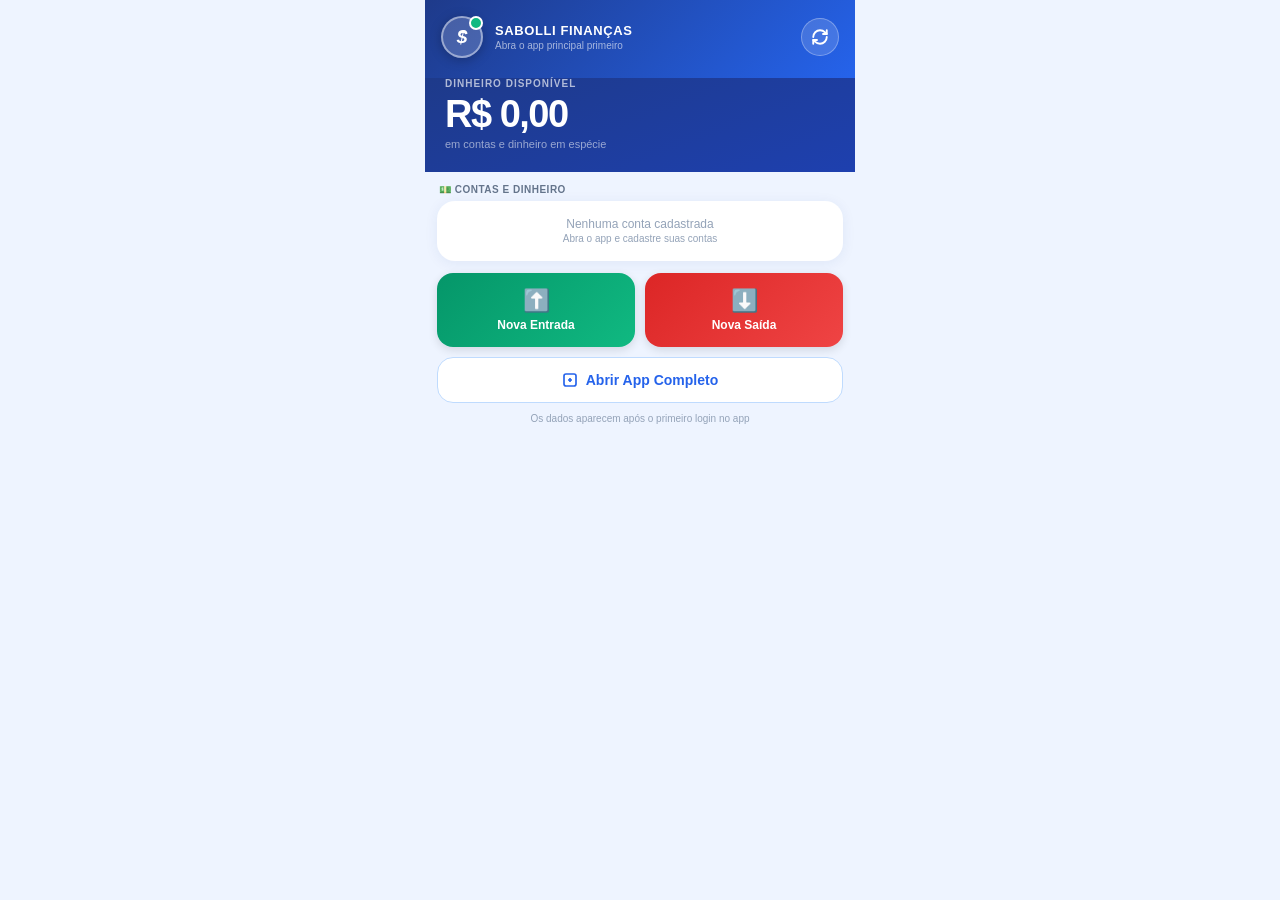
<file: widget.html>
<!DOCTYPE html>
<html lang="pt-BR">
<head>
<meta charset="UTF-8">
<meta name="viewport" content="width=device-width, initial-scale=1.0, maximum-scale=1.0, user-scalable=no">
<meta name="theme-color" content="#1E3A8A">
<meta name="apple-mobile-web-app-capable" content="yes">
<meta name="apple-mobile-web-app-status-bar-style" content="black-translucent">
<meta name="apple-mobile-web-app-title" content="Sabolli">
<meta name="mobile-web-app-capable" content="yes">
<link rel="manifest" href="manifest.json">
<link rel="icon" type="image/svg+xml" href="icon.svg">
<title>Sabolli · Widget</title>
<style>
* { margin:0; padding:0; box-sizing:border-box; -webkit-tap-highlight-color:transparent; }

body {
  font-family: -apple-system, BlinkMacSystemFont, 'Segoe UI', Roboto, sans-serif;
  background: #EEF4FF;
  min-height: 100vh; min-height: 100dvh;
  overscroll-behavior: none;
}

.wrap {
  max-width: 430px; margin: 0 auto;
  min-height: 100dvh;
  display: flex; flex-direction: column;
  padding-bottom: env(safe-area-inset-bottom, 12px);
}

/* HEADER */
.header {
  background: linear-gradient(135deg, #1E3A8A, #2563EB);
  padding: max(env(safe-area-inset-top,16px),16px) 16px 20px;
  display: flex; align-items: center; gap: 12px;
}
.logo {
  width: 42px; height: 42px;
  background: rgba(255,255,255,0.18);
  border: 2.5px solid rgba(255,255,255,0.45);
  border-radius: 50%;
  display: flex; align-items: center; justify-content: center;
  color: #fff; font-size: 19px; font-weight: 900; font-style: italic;
  box-shadow: 0 2px 12px rgba(0,0,0,0.25);
  flex-shrink: 0; position: relative;
}
.logo::after {
  content:''; position:absolute; top:-2px; right:-2px;
  width:10px; height:10px; background:#10B981;
  border-radius:50%; border:2px solid #fff;
}
.header-text { flex:1; }
.header-title { font-size:13px; font-weight:900; color:#fff; letter-spacing:.6px; }
.header-status { font-size:10px; color:rgba(255,255,255,.6); margin-top:2px; }
.btn-refresh {
  width:38px; height:38px;
  background:rgba(255,255,255,.15);
  border:1.5px solid rgba(255,255,255,.3);
  border-radius:50%;
  display:flex; align-items:center; justify-content:center;
  color:#fff; font-size:18px; cursor:pointer; flex-shrink:0;
  transition: background .2s;
}
.btn-refresh:active { background:rgba(255,255,255,.35); }
.btn-refresh svg { transition: transform .3s; }
.btn-refresh.spin svg { animation: spin .8s linear infinite; }
@keyframes spin { to { transform: rotate(-360deg); } }

/* BALANCE */
.balance-block {
  background: linear-gradient(160deg,#1E3A8A,#1e40af);
  padding: 0 20px 22px; color:#fff;
}
.balance-label { font-size:10px; font-weight:700; letter-spacing:1px; text-transform:uppercase; opacity:.65; margin-bottom:6px; }
.balance-total { font-size:38px; font-weight:900; letter-spacing:-1.5px; line-height:1; }
.balance-sub { font-size:11px; opacity:.55; margin-top:5px; }

/* ACCOUNTS */
.section { margin: 12px 12px 0; }
.section-title { font-size:10px; font-weight:700; color:#64748B; text-transform:uppercase; letter-spacing:.5px; margin-bottom:6px; padding-left:2px; }
.accounts-card { background:#fff; border-radius:18px; box-shadow:0 2px 14px rgba(30,58,138,.07); overflow:hidden; }
.acct-row { display:flex; align-items:center; gap:10px; padding:12px 14px; border-bottom:1px solid #E8EEF8; }
.acct-row:last-child { border-bottom:none; }
.acct-icon { width:34px; height:34px; border-radius:10px; display:flex; align-items:center; justify-content:center; font-size:15px; flex-shrink:0; }
.acct-name { font-size:13px; font-weight:700; color:#1E293B; }
.acct-bank { font-size:11px; color:#64748B; margin-top:1px; }
.acct-val { font-size:13px; font-weight:800; white-space:nowrap; margin-left:auto; }
.empty-row { font-size:12px; color:#94A3B8; padding:16px 14px; text-align:center; }

/* ACTIONS */
.actions { display:grid; grid-template-columns:1fr 1fr; gap:10px; margin:12px 12px 0; }
.action {
  padding:15px 10px; border-radius:16px; border:none;
  font-size:14px; font-weight:800; cursor:pointer;
  display:flex; flex-direction:column; align-items:center; gap:4px;
  box-shadow:0 3px 10px rgba(0,0,0,.12);
  transition: transform .12s;
}
.action:active { transform: scale(.96); }
.action-icon { font-size:22px; }
.action-label { font-size:12px; font-weight:700; }
.action-e { background: linear-gradient(135deg,#059669,#10B981); color:#fff; }
.action-s { background: linear-gradient(135deg,#DC2626,#EF4444); color:#fff; }

.btn-app {
  margin:10px 12px 4px;
  padding:14px;
  border-radius:16px;
  border:1.5px solid #BFDBFE;
  background:#fff; color:#2563EB;
  font-size:14px; font-weight:700; cursor:pointer;
  width:calc(100% - 24px);
  display:flex; align-items:center; justify-content:center; gap:8px;
  transition: background .15s;
}
.btn-app:active { background:#EFF6FF; }

.updated { text-align:center; font-size:10px; color:#94A3B8; padding:6px 12px 10px; }

/* SHEET */
.overlay {
  position:fixed; inset:0;
  background:rgba(15,23,42,.55);
  display:none; align-items:flex-end; justify-content:center;
  z-index:100; backdrop-filter:blur(2px);
}
.overlay.open { display:flex; }
.sheet {
  background:#fff; border-radius:26px 26px 0 0;
  padding:0 16px max(env(safe-area-inset-bottom,24px),24px);
  width:100%; max-width:430px;
  animation:slideUp .28s cubic-bezier(.32,.72,0,1);
  max-height:92dvh; overflow-y:auto;
}
@keyframes slideUp { from{transform:translateY(100%)} to{transform:translateY(0)} }
.handle { width:40px; height:4px; background:#E2E8F0; border-radius:2px; margin:14px auto 16px; }
.sheet-title { font-size:18px; font-weight:900; color:#1E293B; text-align:center; margin-bottom:18px; }

.type-toggle {
  display:grid; grid-template-columns:1fr 1fr;
  background:#EEF4FF; border-radius:14px;
  padding:4px; gap:4px; margin-bottom:16px;
}
.type-btn {
  padding:11px 8px; border-radius:11px; border:none;
  font-size:14px; font-weight:700; cursor:pointer;
  color:#64748B; background:transparent; transition:all .18s;
}
.type-btn.ae { background:#059669; color:#fff; box-shadow:0 2px 8px rgba(5,150,105,.35); }
.type-btn.as { background:#DC2626; color:#fff; box-shadow:0 2px 8px rgba(220,38,38,.35); }

.amount-field {
  width:100%; padding:18px 14px;
  border:2px solid #E2E8F0; border-radius:16px;
  font-size:28px; font-weight:900; color:#1E293B;
  text-align:center; margin-bottom:12px;
  outline:none; background:#FAFBFC;
  transition:border-color .2s;
}
.amount-field:focus { border-color:#2563EB; }

.field {
  width:100%; padding:13px 14px;
  border:1.5px solid #E2E8F0; border-radius:13px;
  font-size:14px; color:#1E293B;
  outline:none; background:#FAFBFC;
  margin-bottom:10px; transition:border-color .2s;
  appearance:none; -webkit-appearance:none;
}
.field:focus { border-color:#2563EB; }
select.field {
  background-image:url("data:image/svg+xml,%3Csvg xmlns='http://www.w3.org/2000/svg' width='12' height='8' viewBox='0 0 12 8'%3E%3Cpath fill='%2364748B' d='M1 1l5 5 5-5'/%3E%3C/svg%3E");
  background-repeat:no-repeat; background-position:right 12px center; padding-right:32px;
}

.save-btn {
  width:100%; padding:16px; border-radius:16px; border:none;
  font-size:15px; font-weight:800; color:#fff; cursor:pointer;
  margin-top:6px; transition:transform .12s;
  box-shadow:0 4px 14px rgba(0,0,0,.2);
}
.save-btn:active { transform:scale(.98); }
.save-btn.e { background:linear-gradient(135deg,#059669,#10B981); }
.save-btn.s { background:linear-gradient(135deg,#DC2626,#EF4444); }

/* TOAST */
.toast {
  position:fixed; bottom:24px; left:16px; right:16px;
  background:#0F172A; color:#fff;
  padding:14px 18px; border-radius:16px;
  font-size:14px; font-weight:600; text-align:center;
  z-index:200; opacity:0; pointer-events:none;
  transform:translateY(8px);
  transition:opacity .2s, transform .2s;
  box-shadow:0 6px 24px rgba(0,0,0,.35);
}
.toast.show { opacity:1; transform:translateY(0); }
</style>
</head>
<body>
<div class="wrap">

  <div class="header">
    <div class="logo">$</div>
    <div class="header-text">
      <div class="header-title">SABOLLI FINANÇAS</div>
      <div class="header-status" id="w-status">Carregando...</div>
    </div>
    <button class="btn-refresh" id="btn-refresh" onclick="refresh()" title="Atualizar">
      <svg id="refresh-icon" width="18" height="18" viewBox="0 0 24 24" fill="none" stroke="currentColor" stroke-width="2.5" stroke-linecap="round" stroke-linejoin="round">
        <path d="M3 12a9 9 0 0 1 9-9 9.75 9.75 0 0 1 6.74 2.74L21 8"/>
        <path d="M21 3v5h-5"/>
        <path d="M21 12a9 9 0 0 1-9 9 9.75 9.75 0 0 1-6.74-2.74L3 16"/>
        <path d="M8 16H3v5"/>
      </svg>
    </button>
  </div>

  <div class="balance-block">
    <div class="balance-label">Dinheiro disponível</div>
    <div class="balance-total" id="w-total">—</div>
    <div class="balance-sub">em contas e dinheiro em espécie</div>
  </div>

  <div class="section">
    <div class="section-title">💵 Contas e Dinheiro</div>
    <div class="accounts-card" id="w-accounts"><div class="empty-row">Carregando...</div></div>
  </div>

  <div class="actions">
    <button class="action action-e" onclick="openEntry('entrada')">
      <span class="action-icon">⬆️</span>
      <span class="action-label">Nova Entrada</span>
    </button>
    <button class="action action-s" onclick="openEntry('saida')">
      <span class="action-icon">⬇️</span>
      <span class="action-label">Nova Saída</span>
    </button>
  </div>

  <button class="btn-app" onclick="openApp()">
    <svg width="16" height="16" viewBox="0 0 24 24" fill="none" stroke="currentColor" stroke-width="2.5">
      <rect x="3" y="3" width="18" height="18" rx="3"/>
      <path d="M9 12h6m-3-3v6"/>
    </svg>
    Abrir App Completo
  </button>

  <div class="updated" id="w-updated"></div>
</div>

<!-- QUICK ENTRY -->
<div class="overlay" id="overlay" onclick="closeIfBg(event)">
  <div class="sheet">
    <div class="handle"></div>
    <div class="sheet-title" id="sheet-title">Novo Lançamento</div>
    <div class="type-toggle">
      <button class="type-btn" id="btn-e" onclick="setType('entrada')">↑ Entrada</button>
      <button class="type-btn" id="btn-s" onclick="setType('saida')">↓ Saída</button>
    </div>
    <input type="tel" id="w-amount" class="amount-field" placeholder="0,00" inputmode="decimal" oninput="fmtAmt(this)">
    <input type="text" id="w-desc" class="field" placeholder="Descrição (opcional)" maxlength="120">
    <select id="w-acct" class="field"></select>
    <button class="save-btn e" id="save-btn" onclick="saveEntry()">Salvar Lançamento</button>
  </div>
</div>

<div class="toast" id="toast"></div>

<script>
// ── HELPERS ──────────────────────────────────────────────
function ls(k) { try { const d=localStorage.getItem(k); return d?JSON.parse(d):null; } catch{return null;} }
function ss(k,v) { localStorage.setItem(k,JSON.stringify(v)); }
function fmt(v) { return 'R$ '+Number(v||0).toLocaleString('pt-BR',{minimumFractionDigits:2,maximumFractionDigits:2}); }
function todayStr() { const d=new Date(); return `${d.getFullYear()}-${String(d.getMonth()+1).padStart(2,'0')}-${String(d.getDate()).padStart(2,'0')}`; }
function nextId(arr) { return arr&&arr.length?Math.max(...arr.map(d=>Number(d.id)||0))+1:1; }

let _tt;
function toast(msg) {
  const el=document.getElementById('toast');
  el.textContent=msg; el.classList.add('show');
  clearTimeout(_tt); _tt=setTimeout(()=>el.classList.remove('show'),2600);
}

// ── RENDER ───────────────────────────────────────────────
function render() {
  const accs = ls('sabolli_accounts')||[];
  const money = accs.filter(a=>a.type!=='cartão');
  const total = money.reduce((s,a)=>s+(a.balance||0),0);
  document.getElementById('w-total').textContent = fmt(total);

  const icons = {conta:'🏦',poupança:'💰',dinheiro:'💵'};
  const card = document.getElementById('w-accounts');
  if (!money.length) {
    card.innerHTML='<div class="empty-row">Nenhuma conta cadastrada<br><small>Abra o app e cadastre suas contas</small></div>';
  } else {
    card.innerHTML = money.map(a=>{
      const col = (a.balance||0)>=0?'#2563EB':'#DC2626';
      return `<div class="acct-row">
        <div class="acct-icon" style="background:${(a.color||'#1E3A8A')}20">${icons[a.type]||'🏦'}</div>
        <div><div class="acct-name">${a.name}</div><div class="acct-bank">${a.bank||a.type}</div></div>
        <div class="acct-val" style="color:${col}">${fmt(a.balance||0)}</div>
      </div>`;
    }).join('');
  }

  const ts = ls('sabolli_widget_ts');
  document.getElementById('w-updated').textContent = ts
    ? 'Atualizado '+new Date(ts).toLocaleString('pt-BR',{day:'2-digit',month:'2-digit',hour:'2-digit',minute:'2-digit'})
    : '';
}

function populateSelect() {
  const accs = ls('sabolli_accounts')||[];
  const money = accs.filter(a=>a.type!=='cartão');
  const icons = {conta:'🏦',poupança:'💰',dinheiro:'💵'};
  document.getElementById('w-acct').innerHTML =
    money.map((a,i)=>`<option value="${a.id}"${i===0?' selected':''}>${icons[a.type]||'🏦'} ${a.name}${a.bank?' · '+a.bank:''}</option>`).join('')+
    '<option value="">— Sem conta —</option>';
}

// ── FIREBASE SYNC (usa conta já logada no app) ────────────
async function syncFromFirebase() {
  try {
    // importa dinamicamente para não bloquear o render inicial
    const { initializeApp, getApps } = await import('https://www.gstatic.com/firebasejs/10.12.0/firebase-app.js');
    const { getAuth, onAuthStateChanged } = await import('https://www.gstatic.com/firebasejs/10.12.0/firebase-auth.js');
    const { getFirestore, collection, getDocs } = await import('https://www.gstatic.com/firebasejs/10.12.0/firebase-firestore.js');

    const cfg = {
      apiKey:"AIzaSyBTJmv-CaNSyYL1mA9HAO-vjL5fUL4vpPc",
      authDomain:"sabolli-financas.firebaseapp.com",
      projectId:"sabolli-financas",
      storageBucket:"sabolli-financas.firebasestorage.app",
      messagingSenderId:"1099064629968",
      appId:"1:1099064629968:web:38fe1994cbe14ec7439cd5"
    };

    const app = getApps().length ? getApps()[0] : initializeApp(cfg);
    const auth = getAuth(app);
    const db = getFirestore(app);

    return new Promise(resolve => {
      const unsub = onAuthStateChanged(auth, async user => {
        unsub();
        if (!user) { resolve(false); return; }

        try {
          const snap = await getDocs(collection(db,'users',user.uid,'data'));
          snap.forEach(d => { if(d.data().v!==undefined) localStorage.setItem(d.id,JSON.stringify(d.data().v)); });
          ss('sabolli_widget_ts', new Date().toISOString());
          resolve(true);
        } catch { resolve(false); }
      });
      // timeout de 6s caso o Firebase demore
      setTimeout(()=>{ unsub(); resolve(false); }, 6000);
    });
  } catch { return false; }
}

async function pushToFirebase(key, data) {
  try {
    const { getApps } = await import('https://www.gstatic.com/firebasejs/10.12.0/firebase-app.js');
    const { getAuth } = await import('https://www.gstatic.com/firebasejs/10.12.0/firebase-auth.js');
    const { getFirestore, doc, setDoc } = await import('https://www.gstatic.com/firebasejs/10.12.0/firebase-firestore.js');
    if (!getApps().length) return;
    const auth = getAuth(getApps()[0]);
    const user = auth.currentUser;
    if (!user) return;
    const db = getFirestore(getApps()[0]);
    await setDoc(doc(db,'users',user.uid,'data',key),{v:data});
  } catch {}
}

// ── REFRESH ──────────────────────────────────────────────
window.refresh = async function() {
  const btn = document.getElementById('btn-refresh');
  btn.classList.add('spin');
  document.getElementById('w-status').textContent = 'Sincronizando...';

  const ok = await syncFromFirebase();

  btn.classList.remove('spin');
  if (ok) {
    document.getElementById('w-status').textContent = 'Sincronizado ✓';
    setTimeout(()=>{ document.getElementById('w-status').textContent='Conta ativa'; },2500);
  } else {
    // fallback: BroadcastChannel para pedir ao app principal sincronizar
    try {
      const ch = new BroadcastChannel('sabolli-sync');
      ch.postMessage({type:'REQUEST_SYNC'});
      ch.close();
    } catch {}
    document.getElementById('w-status').textContent = 'Dados locais';
  }
  render();
  populateSelect();
};

// ── QUICK ENTRY ──────────────────────────────────────────
let entryType = 'entrada';

window.openEntry = function(type) {
  entryType = type;
  setType(type);
  document.getElementById('w-amount').value = '';
  document.getElementById('w-desc').value = '';
  populateSelect();
  document.getElementById('overlay').classList.add('open');
  setTimeout(()=>document.getElementById('w-amount').focus(),320);
};

window.closeIfBg = function(e) {
  if (e.target===document.getElementById('overlay'))
    document.getElementById('overlay').classList.remove('open');
};

window.setType = function(type) {
  entryType = type;
  document.getElementById('btn-e').className='type-btn'+(type==='entrada'?' ae':'');
  document.getElementById('btn-s').className='type-btn'+(type==='saida'?' as':'');
  const s = document.getElementById('save-btn');
  s.className='save-btn '+(type==='entrada'?'e':'s');
  document.getElementById('sheet-title').textContent = type==='entrada'?'↑ Nova Entrada':'↓ Nova Saída';
};

window.fmtAmt = function(el) {
  const r = el.value.replace(/\D/g,'');
  if (!r){el.value='';return;}
  el.value = (parseInt(r,10)/100).toLocaleString('pt-BR',{minimumFractionDigits:2,maximumFractionDigits:2});
};

window.saveEntry = async function() {
  const raw = document.getElementById('w-amount').value.replace(/\./g,'').replace(',','.');
  const value = parseFloat(raw);
  if (!value||value<=0){toast('⚠️ Informe o valor');return;}

  const desc = (document.getElementById('w-desc').value||'').trim()||(entryType==='entrada'?'Entrada':'Saída');
  const acctId = document.getElementById('w-acct').value?Number(document.getElementById('w-acct').value):null;

  // salva transação
  const txs = ls('sabolli_financial_transactions')||[];
  txs.push({
    id: nextId(txs),
    type: entryType==='entrada'?'entrada':'saída',
    description: desc, value,
    date: todayStr(),
    category: 'Outros',
    status: 'realizado',
    accountId: acctId,
    origin: 'widget',
    createdAt: new Date().toISOString()
  });
  ss('sabolli_financial_transactions', txs);

  // atualiza saldo
  if (acctId) {
    const accs = ls('sabolli_accounts')||[];
    const idx = accs.findIndex(a=>a.id===acctId);
    if (idx!==-1) {
      accs[idx].balance = (accs[idx].balance||0)+(entryType==='entrada'?value:-value);
      ss('sabolli_accounts', accs);
      pushToFirebase('sabolli_accounts', accs);
    }
  }
  pushToFirebase('sabolli_financial_transactions', txs);

  // notifica app principal se estiver aberto
  try {
    const ch = new BroadcastChannel('sabolli-sync');
    ch.postMessage({type:'DATA_UPDATED'});
    ch.close();
  } catch {}

  ss('sabolli_widget_ts', new Date().toISOString());
  document.getElementById('overlay').classList.remove('open');
  toast(entryType==='entrada'?'✅ Entrada salva!':'✅ Saída registrada!');
  render();
};

window.openApp = function() {
  const base = location.href.replace('widget.html','index.html').replace(/\?.*$/,'');
  window.open(base,'_blank');
};

// ── INIT ─────────────────────────────────────────────────
(async function init() {
  // 1. Renderiza dados locais imediatamente (sem esperar rede)
  const hasData = !!(ls('sabolli_accounts'));
  render();
  populateSelect();

  if (!hasData) {
    document.getElementById('w-status').textContent = 'Abra o app principal primeiro';
    document.getElementById('w-updated').textContent = 'Os dados aparecem após o primeiro login no app';
    return;
  }

  document.getElementById('w-status').textContent = 'Sincronizando...';

  // 2. Tenta sincronizar via Firebase (usa sessão do app)
  const ok = await syncFromFirebase();
  if (ok) {
    render();
    populateSelect();
    document.getElementById('w-status').textContent = 'Conta ativa';
  } else {
    document.getElementById('w-status').textContent = 'Dados locais';
  }

  // 3. URL param para lançamento rápido
  const param = new URLSearchParams(location.search).get('action');
  if (param==='entrada') setTimeout(()=>openEntry('entrada'),400);
  else if (param==='saida'||param==='saída') setTimeout(()=>openEntry('saida'),400);

  // 4. Escuta atualizações do app principal
  try {
    const ch = new BroadcastChannel('sabolli-sync');
    ch.onmessage = e => {
      if (e.data?.type==='SYNC_COMPLETE'||e.data?.type==='DATA_UPDATED') {
        render();
        document.getElementById('w-status').textContent = 'Atualizado ✓';
      }
    };
  } catch {}

  // 5. Periodic Background Sync
  if ('serviceWorker' in navigator) {
    navigator.serviceWorker.ready.then(reg => {
      if ('periodicSync' in reg) {
        reg.periodicSync.register('sabolli-balance-sync',{minInterval:3600000}).catch(()=>{});
      }
    }).catch(()=>{});
    navigator.serviceWorker.addEventListener('message', e => {
      if (e.data?.type==='BALANCE_UPDATED') render();
    });
  }
})();
</script>
</body>
</html>
</file>
